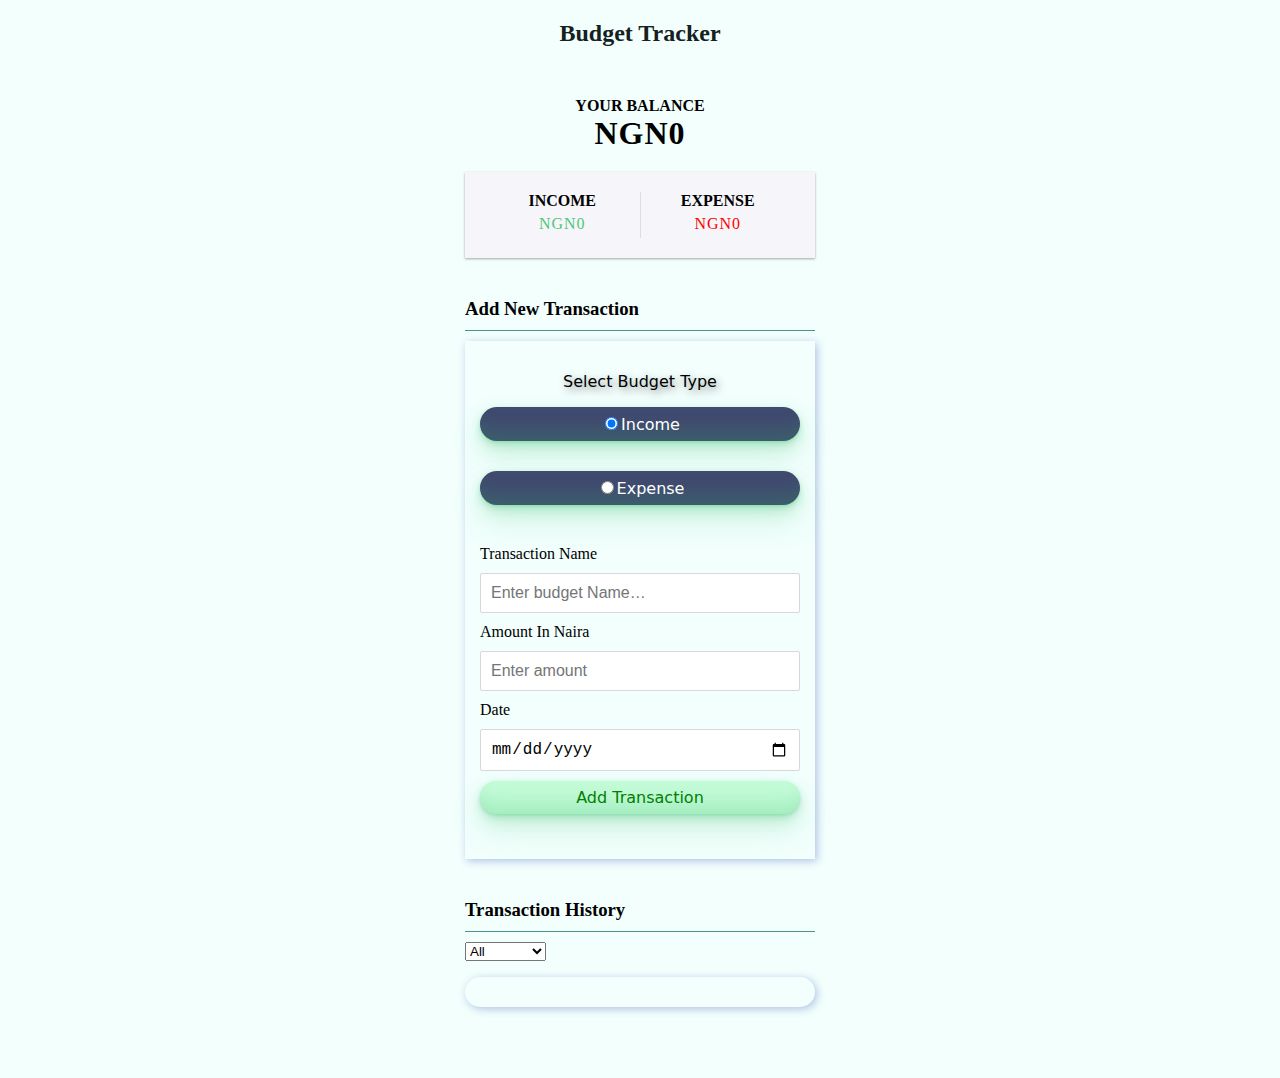
<file: budgetapp/index.html>
<!DOCTYPE html>
<html lang="en">
<head>
  <meta charset="UTF-8">
  <meta http-equiv="X-UA-Compatible" content="IE=edge">
  <meta name="viewport" content="width=device-width, initial-scale=1.0">
  <link rel="stylesheet" href="style.css">
  <title>Budget Tracker</title>
</head>
<body>
  <h2>Budget Tracker</h2>

  <div class="container">
    <h4>Your Balance</h4>
    <h1 id="balance">NGN0.00</h1>
    
    <div class="inc-exp container">
      <div>
        <h4>Income</h4>
        <p id="money-plus" class="money plus">NGN 0.00</p>
      </div>
      <div>
        <h4>Expense</h4>
        <p id="money-minus" class="money minus">-NGN0.00</p>
      </div>
    </div>
    <!-- End of Income/Expense container -->

    <h3>Add New Transaction</h3>
    <form id="budget-form" style="box-shadow: 2px 2px 8px rgb(22 52 168 / 30%); padding: 15px;">

      <div>
          <p align="center" style="font-family: system-ui;text-shadow: 2px 3px 9px grey;font-weight: 500;"> Select Budget Type</p>
      </div>

      <div class="btn-group" data-toggle="buttons" id="radio-transaction-div">
        
        <label class="btn btn-rad btn-secondary active">
          <input type="radio" name="budget-type" value="income" id="option2" autocomplete="off" checked>Income
        </label>

        <label class="btn btn-rad btn-secondary">
          <input type="radio" name="budget-type" value="expense" id="option3" autocomplete="off">Expense
        </label>
      </div>

      <div class="form-control">
        <label for="text">Transaction Name</label>
        <input type="text" id="text" placeholder="Enter budget Name&hellip;" name="budget-name" required>
      </div>

      <div class="form-control">
        <label for="amount">Amount In Naira</label>
        <input type="number" id="amount" placeholder="Enter amount" name="budget-amount" step="any" required="" min="1">
      </div>

      <div class="form-control">
        <label for="amount">Date</label>
        <input type="date" id="amount" placeholder="" name='budget-date' required>

      </div>

      <button class="btn" type="submit">Add Transaction</button>
    </form>
    <!-- End of Transaction Form -->

    <h3>Transaction History</h3>
    <div>
      <select name="" id="filter-by">
        <option value="all" selected>All</option>
        <option value="income">Income</option>
        <option value="expense">Expenses</option>
      </select>
    </div>
    <ul id="transactions-list" class="list">
    </ul>

    
    <!-- End of Transaction History -->
  </div> 
  <!-- End of Budget Container -->

  <script src="./script/index.js"></script>
</body>
</html>
</file>
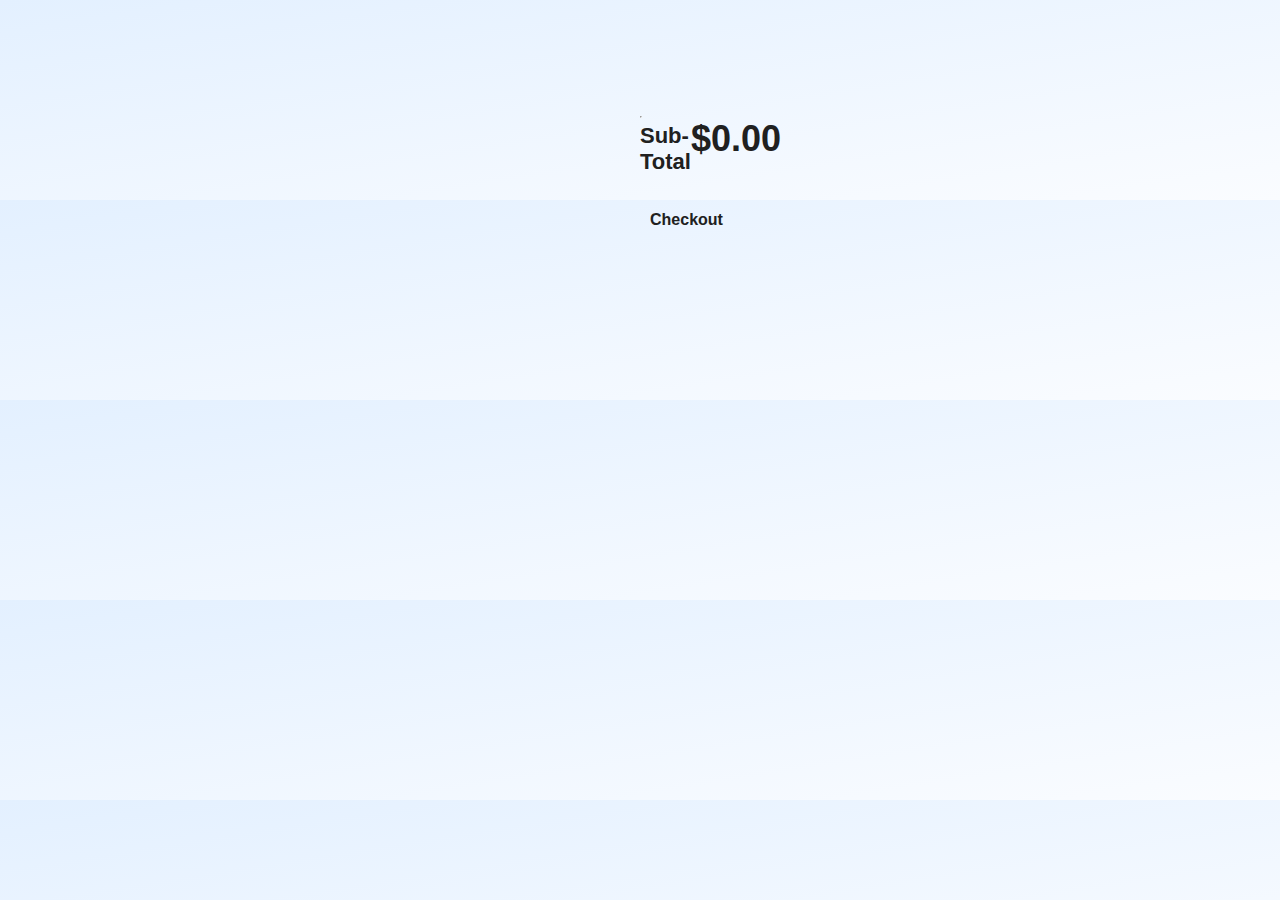
<file: javascript project/checkout.html>
<!DOCTYPE html>
<html lang="en">
<head>
    <meta charset="UTF-8">
    <meta http-equiv="X-UA-Compatible" content="IE=edge">
    <meta name="viewport" content="width=device-width, initial-scale=1.0">
    <title>CART PAGE</title>
    <link rel="stylesheet" href="checkout.css">
</head>
<body>
    <div class="cart-container">
        <div class="total-container">
                <hr>
                <div class="checkout" style="float: right; margin-right: 5%; width: 28%;">
                    <div class="total" style="width: 100%; display: flex; justify-content: space-between;">
                    <div class="Subtotal" style="font-size: 22px; font-family:  'Franklin Gothic Medium', sans-serif; font-weight: 700; margin-bottom: 5px; margin-top: 5px;    color: #202020;">Sub-Total</div>
                    <div class="total_amount" style="font-size: 36px; font-family:  'Franklin Gothic Medium', sans-serif; font-weight: 900;color: #202020;">$0.00</div>
                </div>
                <button onclick=window.location.href="order.html" class="checkBtn" style="margin-top: 20px;
                    width: 100%;
                    height: 40px;
                    border: none;
                    background: linear-gradient(to bottom right, #B8D7FF, #8EB7EB);
                    border-radius: 20px;
                    cursor: pointer;
                    font-size: 16px;
                    font-family:  'Franklin Gothic Medium', sans-serif;
                    font-weight: 600;
                    color: #202020;">Checkout</button>
                </div>
        </div>
    </div>
    <script src="js/checkout.js"></script>  
</body>
</html>
</file>
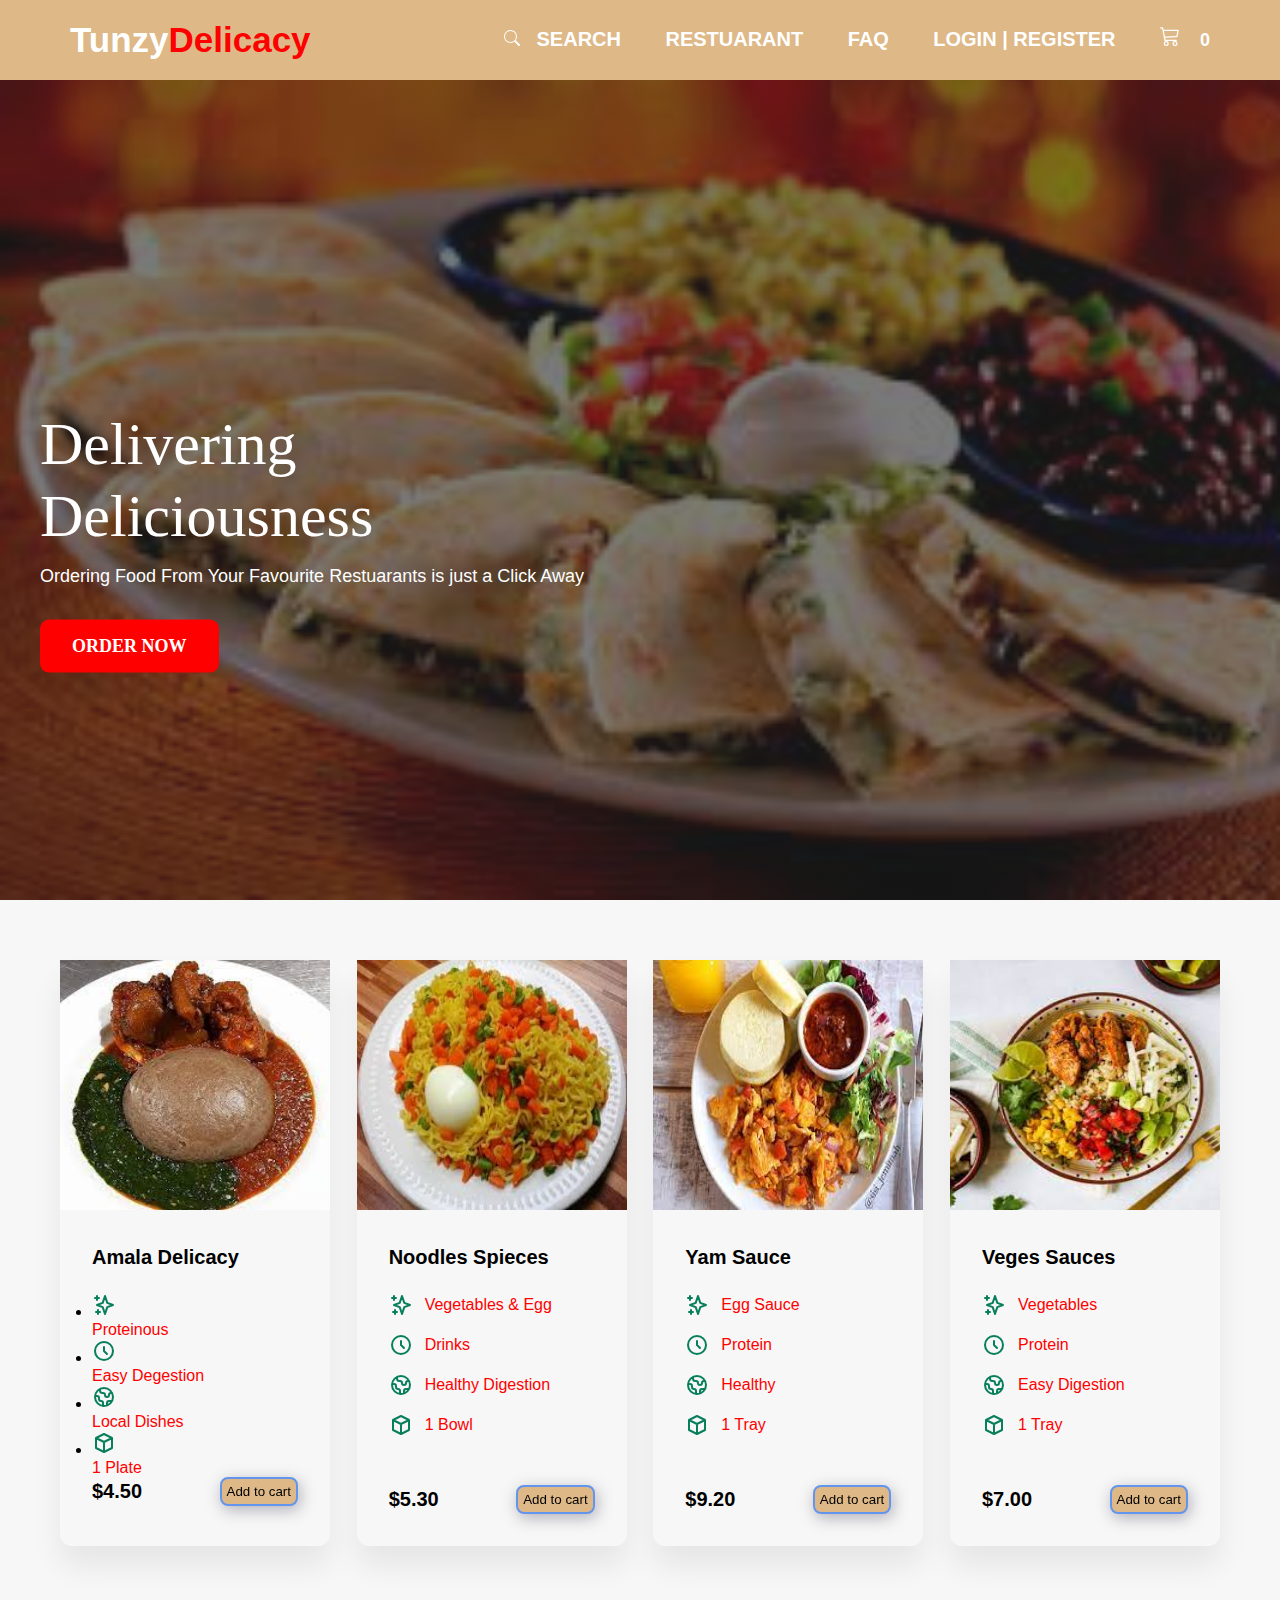
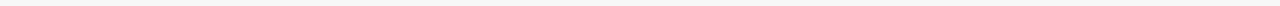
<file: javascript project/hhome.html>
<!DOCTYPE html>
<html lang="en">
<head>
    <meta charset="UTF-8">
    <meta http-equiv="X-UA-Compatible" content="IE=edge">
    <meta name="viewport" content="width=device-width, initial-scale=1.0">
    <title>ITEMS</title>
    <link rel="preconnect" href="https://fonts.gstatic.com"/>
    <!-- <link 
        href="https://fonts.googleapis.com/css2?family=Rubik:wght@400;500;700&display=swap" rel="stylesheet"
    /> -->
    <link rel="stylesheet" href="hhome.css">
</head>
<body>
    <header>
        <div class="header">
            <h1>Tunzy<span>Delicacy</span></h1>
            <nav> 
                <a href="home.html"><svg xmlns="http://www.w3.org/2000/svg" width="16" height="16" 
                  fill="currentColor" class="bi bi-search" viewBox="0 0 16 16"> <path d="M11.742 
                  10.344a6.5 6.5 0 1 0-1.397 1.398h-.001c.03.04.062.078.098.115l3.85 
                  3.85a1 1 0 0 0 1.415-1.414l-3.85-3.85a1.007 1.007 0 0 0-.115-.1zM12 6.5a5.5 5.5 0 1 1-11 
                  0 5.5 5.5 0 0 1 11 0z"/> </svg> &nbsp SEARCH</a>
                <a href="project.html">RESTUARANT</a>
                <a href="home.html">FAQ</a>
                <a href="home.html">LOGIN | REGISTER</a>
                <a href="checkout.html"><svg xmlns="http://www.w3.org/2000/svg" width="20" height="20" 
                  fill="currentColor" class="bi bi-cart3" viewBox="0 0 16 16"> <path d="M0 1.5A.5.5 0 0 1 .5 
                  1H2a.5.5 0 0 1 .485.379L2.89 3H14.5a.5.5 0 0 1 .49.598l-1 5a.5.5 0 0 
                  1-.465.401l-9.397.472L4.415 11H13a.5.5 0 0 1 0 1H4a.5.5 0 0 1-.491-.408L2.01 3.607
                  1.61 2H.5a.5.5 0 0 1-.5-.5zM3.102 4l.84 4.479 9.144-.459L13.89 4H3.102zM5 12a2 
                  2 0 1 0 0 4 2 2 0 0 0 0-4zm7 0a2 2 0 1 0 0 4 2 2 0 0 0 0-4zm-7 1a1 1 0 1 1 0 2 1 1 0 0 1 0-2zm7
                  0a1 1 0 1 1 0 2 1 1 0 0 1 0-2z"/></svg><p class="item-no">0</p></a>

                <!-- <button><a href="cart.html"><svg xmlns="http://www.w3.org/2000/svg" width="20" height="20" 
                 fill="currentColor" class="bi bi-cart3" viewBox="0 0 16 16"> <path d="M0 1.5A.5.5 0 0 1 .5 
                 1H2a.5.5 0 0 1 .485.379L2.89 3H14.5a.5.5 0 0 1 .49.598l-1 5a.5.5 0 0 
                 1-.465.401l-9.397.472L4.415 11H13a.5.5 0 0 1 0 1H4a.5.5 0 0 1-.491-.408L2.01 3.607
                 1.61 2H.5a.5.5 0 0 1-.5-.5zM3.102 4l.84 4.479 9.144-.459L13.89 4H3.102zM5 12a2 
                 2 0 1 0 0 4 2 2 0 0 0 0-4zm7 0a2 2 0 1 0 0 4 2 2 0 0 0 0-4zm-7 1a1 1 0 1 1 0 2 1 1 0 0 1 0-2zm7
                 0a1 1 0 1 1 0 2 1 1 0 0 1 0-2z"/></svg><p class="item-no">0</p></a>
                </button> -->
            </nav> 
        </div>
        <div class="header-container"> 
            <div class="header-container-inner">
                <h1>Delivering <br> Deliciousness</h1>
                <p>Ordering Food From Your Favourite Restuarants is just a Click Away </p>
                <a href="#" class="btn-order"> ORDER  NOW</a>
            </div>
        </div>
    </header>
    <aside>
            <!-- Amala Delicaccy-->
            <figure class="chair">
                <img src="img/order4.jpg" alt="order" width="270px" height="250px"/>
                <div class="chair-box" data-product-id="01227378484748">
                  <h3 class="detail">Amala Delicacy</h3>
                 
                    <ul>
                      <li>
                        <svg
                          xmlns="http://www.w3.org/2000/svg"
                          class="chair-icon"
                          fill="none"
                          viewBox="0 0 24 24"
                          stroke="currentColor"
                        >
                          <path
                            stroke-linecap="round"
                            stroke-linejoin="round"
                            stroke-width="2"
                            d="M5 3v4M3 5h4M6 17v4m-2-2h4m5-16l2.286 6.857L21 12l-5.714 2.143L13 21l-2.286-6.857L5 12l5.714-2.143L13 3z"
                          />
                        </svg>
                        <span>Proteinous</span>
                      </li>
                      <li>
                        <svg
                          xmlns="http://www.w3.org/2000/svg"
                          class="chair-icon"
                          fill="none"
                          viewBox="0 0 24 24"
                          stroke="currentColor"
                        >
                          <path
                            stroke-linecap="round"
                            stroke-linejoin="round"
                            stroke-width="2"
                            d="M12 8v4l3 3m6-3a9 9 0 11-18 0 9 9 0 0118 0z"
                          />
                        </svg>
                        <span>Easy Degestion</span>
                      </li>
                      <li>
                        <svg
                          xmlns="http://www.w3.org/2000/svg"
                          class="chair-icon"
                          fill="none"
                          viewBox="0 0 24 24"
                          stroke="currentColor"
                        >
                          <path
                            stroke-linecap="round"
                            stroke-linejoin="round"
                            stroke-width="2"
                            d="M3.055 11H5a2 2 0 012 2v1a2 2 0 002 2 2 2 0 012 2v2.945M8 3.935V5.5A2.5 2.5 0 0010.5 8h.5a2 2 0 012 2 2 2 0 104 0 2 2 0 012-2h1.064M15 20.488V18a2 2 0 012-2h3.064M21 12a9 9 0 11-18 0 9 9 0 0118 0z"
                          />
                        </svg>
                        <span>Local Dishes</span>
                      </li>
                      <li>
                        <svg
                          xmlns="http://www.w3.org/2000/svg"
                          class="chair-icon"
                          fill="none"
                          viewBox="0 0 24 24"
                          stroke="currentColor"
                        >
                          <path
                            stroke-linecap="round"
                            stroke-linejoin="round"
                            stroke-width="2"
                            d="M20 7l-8-4-8 4m16 0l-8 4m8-4v10l-8 4m0-10L4 7m8 4v10M4 7v10l8 4"
                          />
                        </svg>
                        <span class="quantity">1 Plate</span>
                      </li>
                  </ul>
                  <div class="chair-price">
                    <strong class="price">$4.50</strong>
                    <button class="addNow add-to-cart-btn">Add to cart</button>
                  </div>
                </div>
              </figure>
              <!-- Noodle Spices -->
            <figure class="chair">
              <img src="img/order1.jpg" alt="order2" width="270px" height="250px"/>
              <div class="chair-box" data-product-id="56827378484748">
                <h3 class="detail">Noodles Spieces</h3>
              
                <ul class="chair-details">
                  <li>
                    <svg
                      xmlns="http://www.w3.org/2000/svg"
                      class="chair-icon"
                      fill="none"
                      viewBox="0 0 24 24"
                      stroke="currentColor"
                    >
                      <path
                        stroke-linecap="round"
                        stroke-linejoin="round"
                        stroke-width="2"
                        d="M5 3v4M3 5h4M6 17v4m-2-2h4m5-16l2.286 6.857L21 12l-5.714 2.143L13 21l-2.286-6.857L5 12l5.714-2.143L13 3z"
                      />
                    </svg>
                    <span>Vegetables & Egg</span>
                  </li>
                  <li>
                    <svg
                      xmlns="http://www.w3.org/2000/svg"
                      class="chair-icon"
                      fill="none"
                      viewBox="0 0 24 24"
                      stroke="currentColor"
                    >
                      <path
                        stroke-linecap="round"
                        stroke-linejoin="round"
                        stroke-width="2"
                        d="M12 8v4l3 3m6-3a9 9 0 11-18 0 9 9 0 0118 0z"
                      />
                    </svg>
                    <span>Drinks</span>
                  </li>
                  <li>
                    <svg
                      xmlns="http://www.w3.org/2000/svg"
                      class="chair-icon"
                      fill="none"
                      viewBox="0 0 24 24"
                      stroke="currentColor"
                    >
                      <path
                        stroke-linecap="round"
                        stroke-linejoin="round"
                        stroke-width="2"
                        d="M3.055 11H5a2 2 0 012 2v1a2 2 0 002 2 2 2 0 012 2v2.945M8 3.935V5.5A2.5 2.5 0 0010.5 8h.5a2 2 0 012 2 2 2 0 104 0 2 2 0 012-2h1.064M15 20.488V18a2 2 0 012-2h3.064M21 12a9 9 0 11-18 0 9 9 0 0118 0z"
                      />
                    </svg>
                    <span>Healthy Digestion</span>
                  </li>
                  <li>
                    <svg
                      xmlns="http://www.w3.org/2000/svg"
                      class="chair-icon"
                      fill="none"
                      viewBox="0 0 24 24"
                      stroke="currentColor"
                    >
                      <path
                        stroke-linecap="round"
                        stroke-linejoin="round"
                        stroke-width="2"
                        d="M20 7l-8-4-8 4m16 0l-8 4m8-4v10l-8 4m0-10L4 7m8 4v10M4 7v10l8 4"
                      />
                    </svg>
                    <span class="quantity">1 Bowl</span>
                  </li>
                </ul>
                <div class="chair-price">
                  <strong class="price">$5.30</strong>
                  <button class="addNow add-to-cart-btn ">Add to cart</button>
                </div>
              </div>
            </figure>
    <!-- Yam Sauce-->
    <figure class="chair">
      <img src="img/order2.jpg" alt="order2" width="270px" height="250px"/>
      <div class="chair-box" data-product-id="45227378484748">
        <h3 class="detail">Yam Sauce</h3>
        
        <ul class="chair-details">
          <li>
            <svg
              xmlns="http://www.w3.org/2000/svg"
              class="chair-icon"
              fill="none"
              viewBox="0 0 24 24"
              stroke="currentColor"
            >
              <path
                stroke-linecap="round"
                stroke-linejoin="round"
                stroke-width="2"
                d="M5 3v4M3 5h4M6 17v4m-2-2h4m5-16l2.286 6.857L21 12l-5.714 2.143L13 21l-2.286-6.857L5 12l5.714-2.143L13 3z"
              />
            </svg>
            <span>Egg Sauce</span>
          </li>
          <li>
            <svg
              xmlns="http://www.w3.org/2000/svg"
              class="chair-icon"
              fill="none"
              viewBox="0 0 24 24"
              stroke="currentColor"
            >
              <path
                stroke-linecap="round"
                stroke-linejoin="round"
                stroke-width="2"
                d="M12 8v4l3 3m6-3a9 9 0 11-18 0 9 9 0 0118 0z"
              />
            </svg>
            <span>Protein</span>
          </li>
          <li>
            <svg
              xmlns="http://www.w3.org/2000/svg"
              class="chair-icon"
              fill="none"
              viewBox="0 0 24 24"
              stroke="currentColor"
            >
              <path
                stroke-linecap="round"
                stroke-linejoin="round"
                stroke-width="2"
                d="M3.055 11H5a2 2 0 012 2v1a2 2 0 002 2 2 2 0 012 2v2.945M8 3.935V5.5A2.5 2.5 0 0010.5 8h.5a2 2 0 012 2 2 2 0 104 0 2 2 0 012-2h1.064M15 20.488V18a2 2 0 012-2h3.064M21 12a9 9 0 11-18 0 9 9 0 0118 0z"
              />
            </svg>
            <span>Healthy</span>
          </li>
          <li>
            <svg
              xmlns="http://www.w3.org/2000/svg"
              class="chair-icon"
              fill="none"
              viewBox="0 0 24 24"
              stroke="currentColor"
            >
              <path
                stroke-linecap="round"
                stroke-linejoin="round"
                stroke-width="2"
                d="M20 7l-8-4-8 4m16 0l-8 4m8-4v10l-8 4m0-10L4 7m8 4v10M4 7v10l8 4"
              />
            </svg>
            <span class="quantity">1 Tray</span>
          </li>
        </ul>
        <div class="chair-price">
          <strong class="price">$9.20</strong>
          <button class="add-to-cart-btn addNow">Add to cart</button>
        </div>
      </div>
    </figure>
    <!-- Foreign Delicacy-->
            <figure class="chair" >
                <img src="img/delicacy3.jpg" alt="order" width="270px" height="250px"/>
                <div class="chair-box" data-product-id="01227378484748">
                  <h3 class="detail">Veges Sauces</h3>
                  
                  <ul class="chair-details">
                    <li>
                      <svg
                        xmlns="http://www.w3.org/2000/svg"
                        class="chair-icon"
                        fill="none"
                        viewBox="0 0 24 24"
                        stroke="currentColor"
                      >
                        <path
                          stroke-linecap="round"
                          stroke-linejoin="round"
                          stroke-width="2"
                          d="M5 3v4M3 5h4M6 17v4m-2-2h4m5-16l2.286 6.857L21 12l-5.714 2.143L13 21l-2.286-6.857L5 12l5.714-2.143L13 3z"
                        />
                      </svg>
                      <span>Vegetables</span>
                    </li>
                    <li>
                      <svg
                        xmlns="http://www.w3.org/2000/svg"
                        class="chair-icon"
                        fill="none"
                        viewBox="0 0 24 24"
                        stroke="currentColor"
                      >
                        <path
                          stroke-linecap="round"
                          stroke-linejoin="round"
                          stroke-width="2"
                          d="M12 8v4l3 3m6-3a9 9 0 11-18 0 9 9 0 0118 0z"
                        />
                      </svg>
                      <span>Protein</span>
                    </li>
                    <li>
                      <svg
                        xmlns="http://www.w3.org/2000/svg"
                        class="chair-icon"
                        fill="none"
                        viewBox="0 0 24 24"
                        stroke="currentColor"
                      >
                        <path
                          stroke-linecap="round"
                          stroke-linejoin="round"
                          stroke-width="2"
                          d="M3.055 11H5a2 2 0 012 2v1a2 2 0 002 2 2 2 0 012 2v2.945M8 3.935V5.5A2.5 2.5 0 0010.5 8h.5a2 2 0 012 2 2 2 0 104 0 2 2 0 012-2h1.064M15 20.488V18a2 2 0 012-2h3.064M21 12a9 9 0 11-18 0 9 9 0 0118 0z"
                        />
                      </svg>
                      <span>Easy Digestion</span>
                    </li>
                    <li>
                      <svg
                        xmlns="http://www.w3.org/2000/svg"
                        class="chair-icon"
                        fill="none"
                        viewBox="0 0 24 24"
                        stroke="currentColor"
                      >
                        <path
                          stroke-linecap="round"
                          stroke-linejoin="round"
                          stroke-width="2"
                          d="M20 7l-8-4-8 4m16 0l-8 4m8-4v10l-8 4m0-10L4 7m8 4v10M4 7v10l8 4"
                        />
                      </svg>
                      <span class="quantity">1 Tray </span>
                    </li>
                  </ul>
                  <div class="chair-price">
                    <strong class="price">$7.00</strong>
                    <button class="addNow add-to-cart-btn">Add to cart</button>
                  </div>
                </div>
              </figure>
    </aside>
    <script src="js/project.js"></script>
  </body>
  </html>
</file>
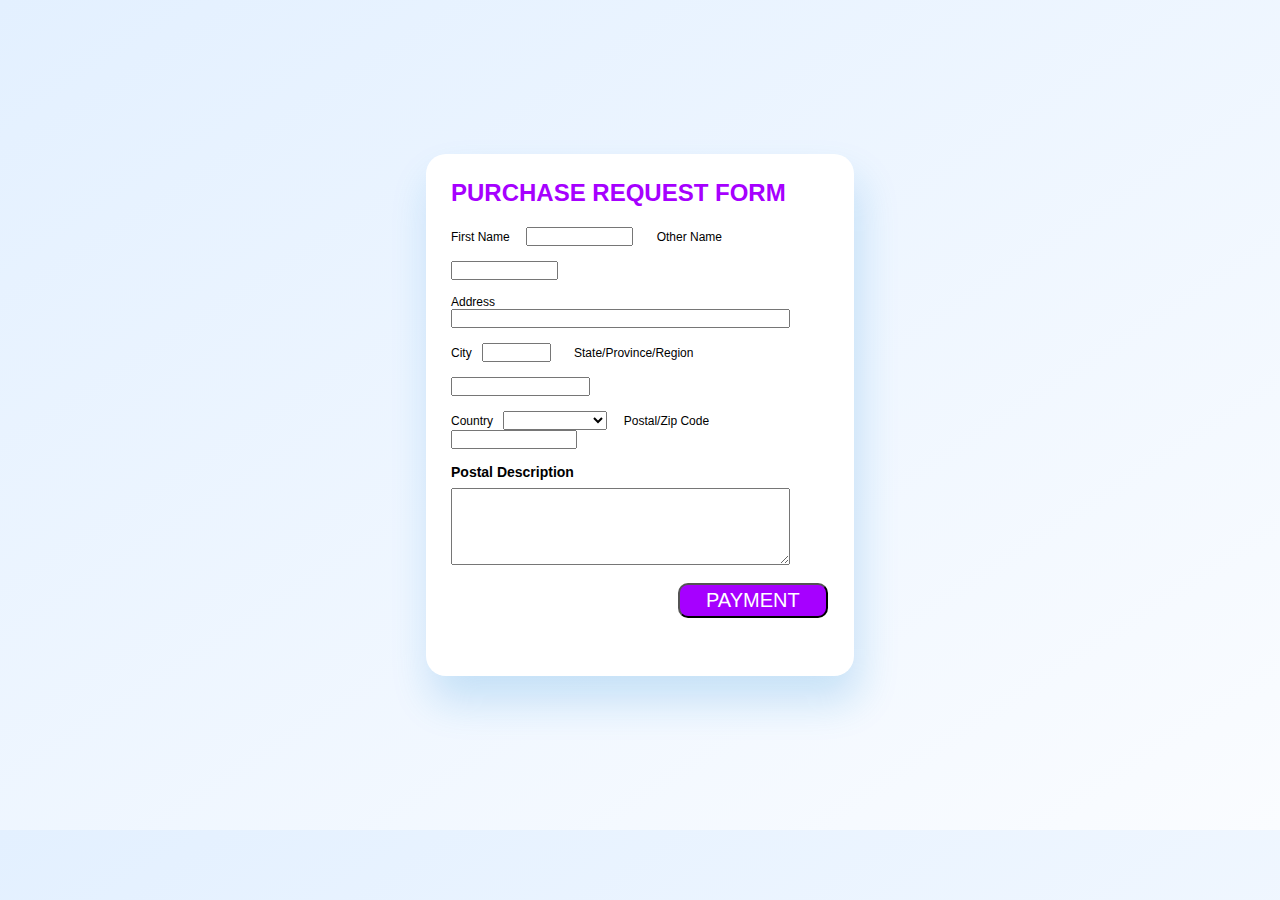
<file: javascript project/order.html>
<!DOCTYPE html>
<html lang="en">
<head>
    <meta charset="UTF-8">
    <meta http-equiv="X-UA-Compatible" content="IE=edge">
    <meta name="viewport" content="width=device-width, initial-scale=1.0">
    <title>ORDER NOW</title>
    <link rel="stylesheet" href="order.css">
</head>
<body>
    <div class="container">
        <h2>PURCHASE REQUEST FORM</h2>
        <form class="form" action="" method="get"> 
            <label for="name" class="f_name">First Name</label> &nbsp; &nbsp;
            <input type="text" name="firstname" id="firstname">
            &nbsp; &nbsp; &nbsp; 
            <label for="name" class="o_name">Other Name</label> &nbsp; &nbsp;
            <input type="text" name="Othername" id="Othername">
            <br/>
            <label for="name" class="f_name">Address</label> &nbsp; &nbsp;
            <input type="text" name="address" id="address">
            <br/>
            <label for="name" class="f_name">City</label> &nbsp;
            <input type="text" name="city" id="city">
            &nbsp; &nbsp; &nbsp; 
            <label for="name" class="o_name">State/Province/Region</label> &nbsp;
            <input type="text" name="state" id="state">
            <br/>
            <label for="name" class="f_name">Country</label> &nbsp;
            <select>
                <option value="country" name="country" id="country"></option>
                <option value="country" name="country" id="country">AMERICA</option>
                <option value="country" name="country" id="country">AUSTRAILLA</option>
                <option value="country" name="country" id="country">BRAZIL</option>
                <option value="country" name="country" id="country">CANADA</option>
                <option value="country" name="country" id="country">NIGERIA</option>
                <option value="country" name="country" id="country">GHANA</option>
            </select>
            &nbsp; &nbsp;
            <label for="name" class="o_name">Postal/Zip Code</label> &nbsp;
            <input type="text" name="code" id="code">
            <br/>
            <p>Postal Description</p>
            <textarea name="description" id="description" cols="40" rows="5" style="margin-bottom: 15px;"></textarea>
        </form>
        <button type="submit" id="pay">PAYMENT</button>
    </div>
    <div class="receipt" style="display: none;"> 
        <h1>RECEIPT</h1>
        <p>FIRST NAME: <span id="firstName"></span></p>
        <p>OTHER NAME: <span id="otherName"></span></p>
        <p>ADDRESS: <span id="d_address"></span></p>
        <p>PRICE: <span id="sumPrice"></span></p>
        <img src="./img/tunzyrestlogo.png" alt="logo">
        <h6>.... thanks for patronage</h6>
    </div>
    <script src="js/order.js"></script>
</body>
</html>
</file>
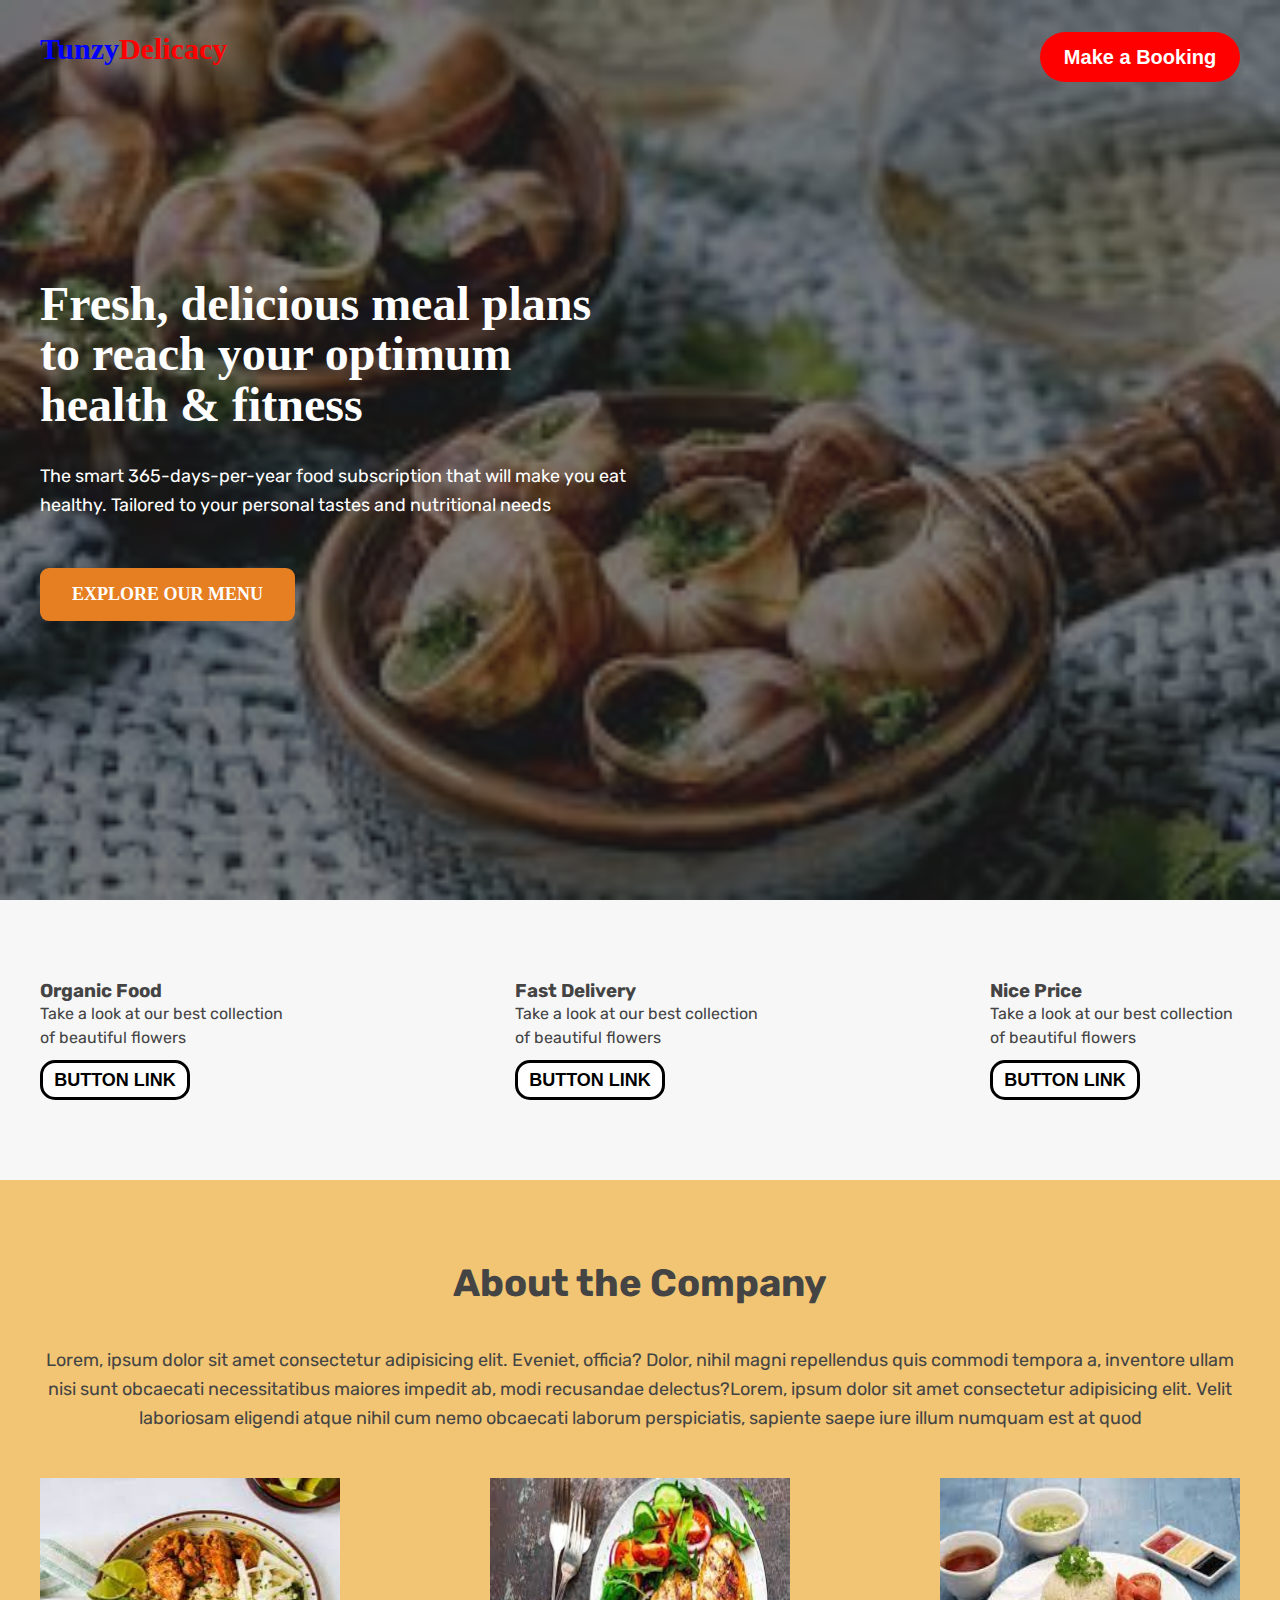
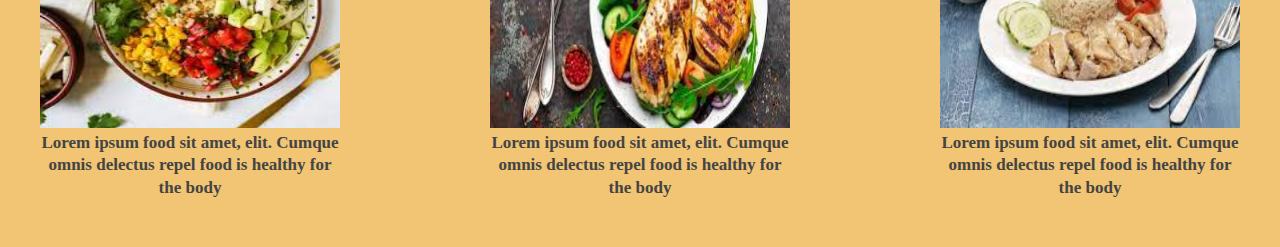
<file: javascript project/project.html>
<!DOCTYPE html>
<html lang="en">
<head>
    <meta charset="UTF-8">
    <meta http-equiv="X-UA-Compatible" content="IE=edge">
    <meta name="viewport" content="width=device-width, initial-scale=1.0">
    <title>RESTUARANT</title>
    <link rel="preconnect" href="https://fonts.gstatic.com"/>
    <link 
        href="https://fonts.googleapis.com/css2?family=Rubik:wght@400;500;700&display=swap" rel="stylesheet"
    />
    <link rel="stylesheet" href="project.css">
</head>
<body>
    <header>
        <nav class="container">
            <div id="com_name">Tunzy<span>Delicacy</span></div>
            <div>
                <button onclick=window.location.href="hhome.html">Make a Booking</button>
            </div>
        </nav>
        <div class="header-container"> 
            <div class="header-container-inner">
                <h1>Fresh, delicious meal plans to reach your optimum health & fitness</h1>
                <p>The smart 365-days-per-year food subscription that will make you eat healthy. Tailored to your personal tastes and nutritional needs</p>
                <a href="#" class="btn"> EXPLORE OUR MENU</a>
            </div>
        </div>
    </header>
    <aside>
        <div class="semi-delicacy">
            <div class="semi-food">
                <h3>Organic Food</h3>
                <p>Take a look at our best collection of beautiful flowers</p>
                <button>BUTTON LINK</button>
            </div>
            <div class="semi-food">
                <h3>Fast Delivery</h3>
                <p>Take a look at our best collection of beautiful flowers</p>
                <button>BUTTON LINK</button>
            </div>
            <div class="semi-food">
                <h3>Nice Price</h3>
                <p>Take a look at our best collection of beautiful flowers</p>
                <button>BUTTON LINK</button>
            </div>
        </div>
    </aside>
    <section> 
        <div class="container"> 
            <h2>About the Company</h2>
            <p>Lorem, ipsum dolor sit amet consectetur adipisicing elit. Eveniet, officia? Dolor, 
                nihil magni repellendus quis commodi tempora a, inventore ullam nisi sunt obcaecati necessitatibus 
                maiores impedit ab, modi recusandae delectus?Lorem, ipsum dolor sit amet consectetur adipisicing elit. 
                Velit laboriosam eligendi atque nihil cum nemo obcaecati laborum perspiciatis, sapiente saepe iure illum 
                numquam est at quod
            </p>
        </div>
        <div class="delicacy">
            <div class="image-delicacy">
                <img src="img/delicacy3.jpg" alt="delicacy" width="300px" height="250px">
                <p>Lorem ipsum food sit amet, elit. Cumque omnis delectus repel
                    food is healthy for the body</p>
            </div>
            <div class="image-delicacy">
                <img src="img/delicacy4.jpg" alt="delicacy1" width="300px" height="250px">
                <p>Lorem ipsum food sit amet, elit. Cumque omnis delectus repel
                    food is healthy for the body</p>
            </div>
            <div class="image-delicacy">
                <img src="img/delicacy5.jpg" alt="delicacy2" width="300px" height="250px">
                <p>Lorem ipsum food sit amet, elit. Cumque omnis delectus repel
                    food is healthy for the body</p>
            </div>
        </div>
    </section>
</body>
</html>
</file>
<file: budgetapp/style.css>
/* @import url('https://fonts.googleapis.com/css?family=Lato&display=swap'); */

:root {
  --expense: red;
  --income: #50C878;
} 

* {
  box-sizing: border-box;
}

body {
  background-color: #f2fffd;
  font-family: 'Lato';
  display: flex;
  flex-direction: column;
  align-items: center;
  justify-content: center;
  min-height: 100vh;
  margin: 0;
}

.container {
  margin: 30px auto;
  width: 350px;
}

h1 {
  letter-spacing: 1px;
  margin: 0;
  display: flex;
  justify-content: center;
}

h2 {
  color: #14211f;
}

h3 {
  border-bottom: 1px solid #499486;
  padding-bottom: 10px;
  margin: 40px 0 10px;
}

h4 {
  margin: 0;
  text-transform: uppercase;
  display: flex;
  justify-content: center;
}

.inc-exp.container{
  background-color: #f5f5fa;
  box-shadow: 0 1px 3px rgba(0, 0, 0, 0.12), 0 1px 2px rgba(0, 0, 0, 0.24);
  padding: 20px;
  display: flex;
  justify-content: space-between;
  margin: 20px 0;
}

/* Take direct divs of container */
.inc-exp.container > div {
  flex: 1;
  text-align: center;
}

/* Border in the middle */
/* Pseudo-selector to only the first div */
.inc-exp.container > div:first-of-type {
  border-right: 1px solid #dedede;
}

.money {
  font-size: medium;
  letter-spacing: 1px;
  margin: 5px 0;
}

.money.plus {
  color: var(--income);
}

.money.minus {
  color: var(--expense);
}

label {
  display: inline-block;
  margin: 10px 0;
}

.list {
    list-style-type: none;
    padding: 15px;
    margin-bottom: 40px;
    /* border: 2px groove #5a789169; */
    /* border-top: none; */
    border-radius: 15px;
    overflow-y: scroll;
    max-height: 90vh;
    box-shadow: 2px 2px 8px rgba(22,52,168,0.3);
    /* width: 130%; */
    /* padding-right: 16px; */
    /* display: flex; */
    /* flex-direction: column; */
    /* justify-content: center; */
    /* align-items: center; */
}

.list li {
  background-color: white;
  box-shadow: 0 1px 3px rgba(0, 0, 0, 0.12), 0 1px 2px rgba(0, 0, 0, 0.24);
  color: #14211f;
  display: flex;
  justify-content: space-between;
  position: relative;
  padding: 10px;
  margin: 10px 0;
}

.list li.plus {
  border-right: 7px solid var(--income);
}

.list li.minus {
  border-right: 7px solid var(--expense);
}

.delete-btn {
  /* Scarlet red with horange-red hue */
  background-color: #FF2400;
  border: 0;
  color: white;
  font-size: 20px;
  line-height: 20px;
  padding: 2px 5px;
  position: absolute;
  top: 70%;
  left: 30%;
  cursor: pointer;
  /* Like a tag next to the transaction */
  transform: translate(-110%, -50%);
  opacity: 0;
  /* Add a fade-in transition */
  transition: opacity 0.3s ease;
}

.list li:hover .delete-btn {
  opacity: 1;
}

.delete-btn:focus {
  outline: 0;
}

input[type='text'], input[type='number'], input[type='date']{
  border: 1px solid #d8d8d8;
  border-radius: 2px;
  display: block;
  font-size: 16px;
  padding: 10px;
  width: 100%;
}

/* button inspired by CSS Scan */
.btn {
  background-color: #c2fbd7;
  border-radius: 100px;
  box-shadow: rgba(44, 187, 99, .2) 0 -25px 18px -14px inset,rgba(44, 187, 99, .15) 0 1px 2px,rgba(44, 187, 99, .15) 0 2px 4px,rgba(44, 187, 99, .15) 0 4px 8px,rgba(44, 187, 99, .15) 0 8px 16px,rgba(44, 187, 99, .15) 0 16px 32px;
  color: green;
  cursor: pointer;
  display: block;
  font-family: CerebriSans-Regular,-apple-system,system-ui,Roboto,sans-serif;
  padding: 7px 20px;
  text-align: center;
  text-decoration: none;
  transition: all 250ms;
  border: 0;
  font-size: 16px;
  user-select: none;
  -webkit-user-select: none;
  touch-action: manipulation;

  margin: 10px 0 30px;
  width: 100%;
}

.btn:hover {
  box-shadow: rgba(44,187,99,.35) 0 -25px 18px -14px inset,rgba(44,187,99,.25) 0 1px 2px,rgba(44,187,99,.25) 0 2px 4px,rgba(44,187,99,.25) 0 4px 8px,rgba(44,187,99,.25) 0 8px 16px,rgba(44,187,99,.25) 0 16px 32px;
  transform: scale(1.05) rotate(-1deg);
}

.btn:focus {
  outline: 0;
}

input:focus{
 
  outline-color: aquamarine;
}

.btn-rad{
  background-color: #40496f; 
  color:white;
}

.btn-rad:hover {
  box-shadow: rgba(24,137,79,.25) 0 -25px 18px -14px inset,rgba(44,187,99,.25) 0 1px 2px,rgba(44,187,99,.25) 0 2px 4px,rgba(44,187,99,.25) 0 4px 8px,rgba(44,187,99,.25) 0 8px 16px,rgba(44,187,99,.25) 0 16px 32px;
  transform: scale(1.05) rotate(1deg);
  
}

.lists {
  list-style-type: none;
  padding: 15px;
  margin-bottom: 40px;
  /* border: 2px groove #5a789169; */
  /* border-top: none; */
  border-radius: 15px;
  overflow-y: scroll;
  max-height: 90vh;
  box-shadow: 2px 2px 8px rgba(22,52,168,0.3);
  /* width: 130%; */
  /* padding-right: 16px; */
  /* display: flex; */
  /* flex-direction: column; */
  /* justify-content: center; */
  /* align-items: center; */
}

.lists li {
background-color: white;
box-shadow: 0 1px 3px rgba(0, 0, 0, 0.12), 0 1px 2px rgba(0, 0, 0, 0.24);
color: #14211f;
display: flex;
justify-content: space-between;
position: relative;
padding: 10px;
margin: 10px 0;
}

.lists li.plus {
border-right: 7px solid var(--income);
}

.lists li.minus {
border-right: 7px solid var(--expense);
}
</file>
<file: javascript project/checkout.css>
*{
    margin: 0;
    padding: 0;
}

body{
    margin: 100px;
    padding: 0;
    background: linear-gradient(to bottom right, #E3F0FF, #FAFCFF);
    /* height: 100vh; */
    font-family: sans-serif;
    display: flex;
    justify-content: center;
    align-items: center;

    @media screen and(max-width:345px){ 
    }
}

.cart-container{
    width: fit-content;
    height: 85%;
    background-color: white;
    border-radius: 20px;
    box-shadow: 5px 25px 40px #1687d933;
    position: relative;
}
.total-container{
    position: absolute;
    bottom: -150px;
    width: 100%;
}

#img-name{
    justify-content: space-between;
    align-items: center;
    display: flex;
    padding: 100px;
}

img{
    border-radius: 50%;
    margin-right: 30px;
}

button{
    border-radius: 50%;
    width: 30px;
    height: 30px;
    margin: 10px;
}

#btn{
   text-decoration: underline;
   font-size: 24px;
   font-weight: bold;
   margin: 50px;
}

.counter p{
    font-size: 24px;
    font-weight: bold;
}

#btn:hover{
    color: red;
    cursor: pointer;;
}

.pricing h2{
    font-size: 30px;
    font-weight: bold;
}


.counter{
    display: flex;
    align-items: center;
}

.pricing{
    display: flex;
    justify-content: space-between;
    align-items: center;
    margin: 50px
}
</file>
<file: javascript project/hhome.css>
*{
    margin: 0;
    padding: 0;
    box-sizing: border-box;
}

body{
    width: fit-content;
    font-family: sans-serif;
}

.header{
    padding-left: 70px; 
    padding-right: 70px;
    padding-top: 20px;
    display: flex;
    width: 100vw;
    background-color: burlywood;
    height: 80px;
    justify-content: space-between;
}

button{
    background-color: burlywood;
    padding: 5px;
    border: 2px solid cornflowerblue;
    border-radius: 8px;
    filter: drop-shadow(2px 4px 8px rgba(12,12,44,0.3));
    cursor: pointer;
}

nav{
    padding-top: 16px;
}
        
.container{
    margin: 0 auto;
    width: 1200px;
}

header{
    height: 100vh;
    position: relative;
    background-image: linear-gradient(rgba(34,34,34,0.6), rgba(34,34,34,0.6)), url(img/mainfood.jpg);
    background-size: cover;
    color: #fff;
}

nav{
    padding-top: 6px;
}

.header-container{
    width: 1200px;
    position: absolute;
    left: 50%;
    top: 60%;
    transform: translate(-50%, -50%);
    text-align: left;
}

.header-container-inner{
    width: 50%;
}

.header-container-inner h1{
    font-size: 60px;
    font-family: 'Trebuchet MS', 'Lucida Sans Unicode';
    /* margin-bottom: 5px; */
    line-height: 1.2;
    font-weight: normal;
}

p{
    font-size: 18px;
    line-height: 1.6;
    margin-bottom: 29px;
    margin-top: 10px;
    color: #fff;
}

.item-no{
    margin: 0;
    padding: 0;
    float: right;
    ;
}

h1, span{
    margin: 0px;
    display: flex;
    justify-content: space-between;
    /* align-items: center; */
}

a{
    text-decoration: none;
    color: #fff;
    font-size: 20px;
    margin: 20px;
    font-weight: bold;
}

a:hover{
    color: red;
}

h1{
    color: #fff;
    font-size: 35px
}
span{
    color: red;
}

.btn:link,
.btn:visited{
    font-size: 18px;
    font-family: 'Trebuchet MS', 'Lucida Sans Unicode', 'Lucida Grande';
    font-weight: 600;
    background-color: red;
    width: 120px;
    color: #fff;
    text-decoration: none;
    display: inline-block;
    /* padding: 16px 32px; */
    padding: 6px 12px;
    border-radius: 9px;
    margin: 0;
}


.btn-order:link,
.btn-order:visited{
    font-size: 18px;
    font-family: 'Trebuchet MS', 'Lucida Sans Unicode', 'Lucida Grande';
    font-weight: 600;
    background-color: red;
    color: #fff;
    text-decoration: none;
    display: inline-block;
    padding: 16px 32px;
    /* padding: 6px 12px; */
    border-radius: 9px;
    margin: 0;
}

.delicacy, .semi-delicacy{
    display: flex;
    margin: 0 auto;
    width: 1200px;
    justify-content: space-between;
    margin-bottom: 0%;
}

.image-delicacy{
    text-align: center;
    width: 300px;
}

.image-delicacy p{
    font-size: 17px;
    line-height: 1.3;
    font-family: Cambria, Cochin, Georgia, Times, 'Times New Roman', serif;
    font-weight: bold;
}

.semi-food{
    width: 250px;
    margin-bottom: 0px;
}

.semi-food p{
    font-size: 16px;
    line-height: 1.5;
    margin-bottom: 10px;
}

.semi-food button{
    width: 150px;
    border-radius: 15px;
    color: black;
    background-color: #fff;
    border-color: black;
    border-style: solid; 
    height: 40px;
    font-size: 18px;
    font-weight: bold;
}

h2{
    font-size: 38px;
    margin-bottom: 40px;
    text-align: center;
}

section{
    padding-top: 80px;
    /* padding: 80px 0; */
    background-color: rgb(241, 197, 115);
}

aside{
    padding-top: 80px;
    padding-bottom: 80px;
    /* padding: 80px 0; */
    background-color: #f7f7f7f7;
}

.meal{
    border-radius: 30px;
    box-shadow: 10px;
    width: 50px;
    height: 50px;
}




/* CHAIRS */
.chair {
    box-shadow: 0 20px 30px 0 rgba(0, 0, 0, 0.07);
    border-radius: 12px;
}
  
.chair img {
    border-bottom-left-radius: 0;
    border-bottom-right-radius: 0;
}
  
.chair-box {
    padding: 32px;
}
  
h3 {
    margin-bottom: 24px;
    font-size: 20px;
}
  
.chair-details {
    list-style: none;
    margin-bottom: 48px;
}
  
.chair-details li {
    display: flex;
    align-items: center;
    gap: 12px;
    margin-bottom: 16px;
}
  
.chair-details li:last-child {
    margin-bottom: 0;
}
  
.chair-icon {
    stroke: #087f5b;
    width: 24px;
    height: 24px;
}
  
.chair-price {
    display: flex;
    justify-content: space-between;
    align-items: center;
    font-size: 20px;
}

.grid-3-cols {
    display: grid;
    grid-template-columns: repeat(3, 1fr);
    column-gap: 80px;
}

aside{
    display: flex;
    justify-content: space-between;
    padding: 60px;
}
</file>
<file: javascript project/order.css>
*{
    margin: 0;
    padding: 0;
}

body{
    font-family: 'Trebuchet MS', 'Lucida Sans Unicode', sans-serif;
    margin: 100px;
    background: linear-gradient(to bottom right, #E3F0FF, #FAFCFF);
    height: 70vh;
    display: flex;
    justify-content: center;
    align-items: center;
    font-size: 12px;
    text-transform: capitalize;
}

.container{
    padding: 25px;
    width: 35%;
    height: 75%;
    background-color: white;
    border-radius: 20px;
    box-shadow: 5px 25px 40px #1687d933;
    position: relative;
}

h2{
    text-align: left;
    color: rgb(166, 0, 255);;
    font-size: 24px;
    font-weight: bold;
    margin-bottom: 20px;    
}

input{
    width: 103px;
    margin-bottom: 15px;
}
#address{
    width: 335px;
}
#city{
    width: 65px
}
#state{
    width: 135px;
}
#code{
    width: 122px;
}
#country{
    width: 100px;
}

button{
    height: 35px;
    width: 150px;
    background-color: rgb(166, 0, 255);
    color: #fff;
    border-radius: 10px;
    cursor: pointer;
    font-size: 20px;
    font-family: 'Trebuchet MS', 'Lucida Sans Unicode', sans-serif;
    margin-left: 60%;
}

form p{
    font-weight: bold;
    color: black;
    margin-bottom: 8px;
    font-size: 14px;
}

.receipt p{
    margin-bottom: 20px;
}

.receipt h1{
    font-weight: 24px;
    text-align: center;
    color: red;
    margin-bottom: 30px;
}

.receipt img{
    margin-top: 0;
    width: 60px;
    height: 60px;
    border-radius: 50%;
}

.receipt h6{
    text-align: right;
    font-style: italic;
    font-size: 14px;
    color: red;
}
</file>
<file: javascript project/project.css>
*{
    margin: 0;
    padding: 0;
    box-sizing: border-box;
}

html{
    font-family: 'Rubik', sans-serif;
    color: #444;
}
        
.container{
    margin: 0 auto;
    width: 1200px;
}

header{
    /* background-color: orangered; */
    height: 100vh;
    position: relative;
    background-image: linear-gradient(rgba(34,34,34,0.6), rgba(34,34,34,0.6)), url(img/delicacy.jfif);
    background-size: cover;
    color: #fff;
}

nav{
    font-size: 20px;
    font-weight: 700;
    display: flex;
    justify-content: space-between;
    padding-top: 32px;
}

#com_name{
    font-size: 30px;
    color: blue;
    font-family: 'Lucida Sans', 'Lucida Sans Regular', 'Lucida Grande'
}

span{
    color: red;
}

button{
    background-color: red;
    color: white;
    border-radius: 50px;
    width: 200px;
    height: 50px;
    border: none;
    font-size: 20px;
    font-weight: bold;
}
button:hover{
    transform: scale(1.3);
    /* background-color: #fff; */
}

.header-container{
    width: 1200px;
    position: absolute;
    left: 50%;
    top: 50%;
    transform: translate(-50%, -50%);
    text-align: left
}

.header-container-inner{
    width: 50%;
}

h1{
    font-size: 48px;
    font-family: Cambria, Cochin, Georgia, Times, 'Times New Roman', serif;
    margin-bottom: 32px;
    line-height: 1.05;
}

p{
    font-size: 18px;
    line-height: 1.6;
    margin-bottom: 48px;
}

.container p{
    font-size: 18px;
    line-height: 1.6;
    margin-bottom: 46px;
    text-align: center;
}

.btn:link,
.btn:visited{
    font-size: 18px;
    font-family: 'Trebuchet MS', 'Lucida Sans Unicode', 'Lucida Grande';
    font-weight: 600;
    background-color: #e67e22;
    color: #fff;
    text-decoration: none;
    display: inline-block;
    padding: 16px 32px;
    border-radius: 9px;
}

.delicacy, .semi-delicacy{
    display: flex;
    margin: 0 auto;
    width: 1200px;
    justify-content: space-between;
    margin-bottom: 0%;
}

.image-delicacy{
    text-align: center;
    width: 300px;
}

.image-delicacy p{
    font-size: 17px;
    line-height: 1.3;
    font-family: Cambria, Cochin, Georgia, Times, 'Times New Roman', serif;
    font-weight: bold;
}

.semi-food{
    width: 250px;
    margin-bottom: 0px;
}

.semi-food p{
    font-size: 16px;
    line-height: 1.5;
    margin-bottom: 10px;
}

.semi-food button{
    width: 150px;
    border-radius: 15px;
    color: black;
    background-color: #fff;
    border-color: black;
    border-style: solid; 
    height: 40px;
    font-size: 18px;
    font-weight: bold;
}

h2{
    font-size: 38px;
    margin-bottom: 40px;
    text-align: center;
}

section{
    padding-top: 80px;
    /* padding: 80px 0; */
    background-color: rgb(241, 197, 115);
}

aside{
    padding-top: 80px;
    padding-bottom: 80px;
    /* padding: 80px 0; */
    background-color: #f7f7f7f7;
}
</file>
